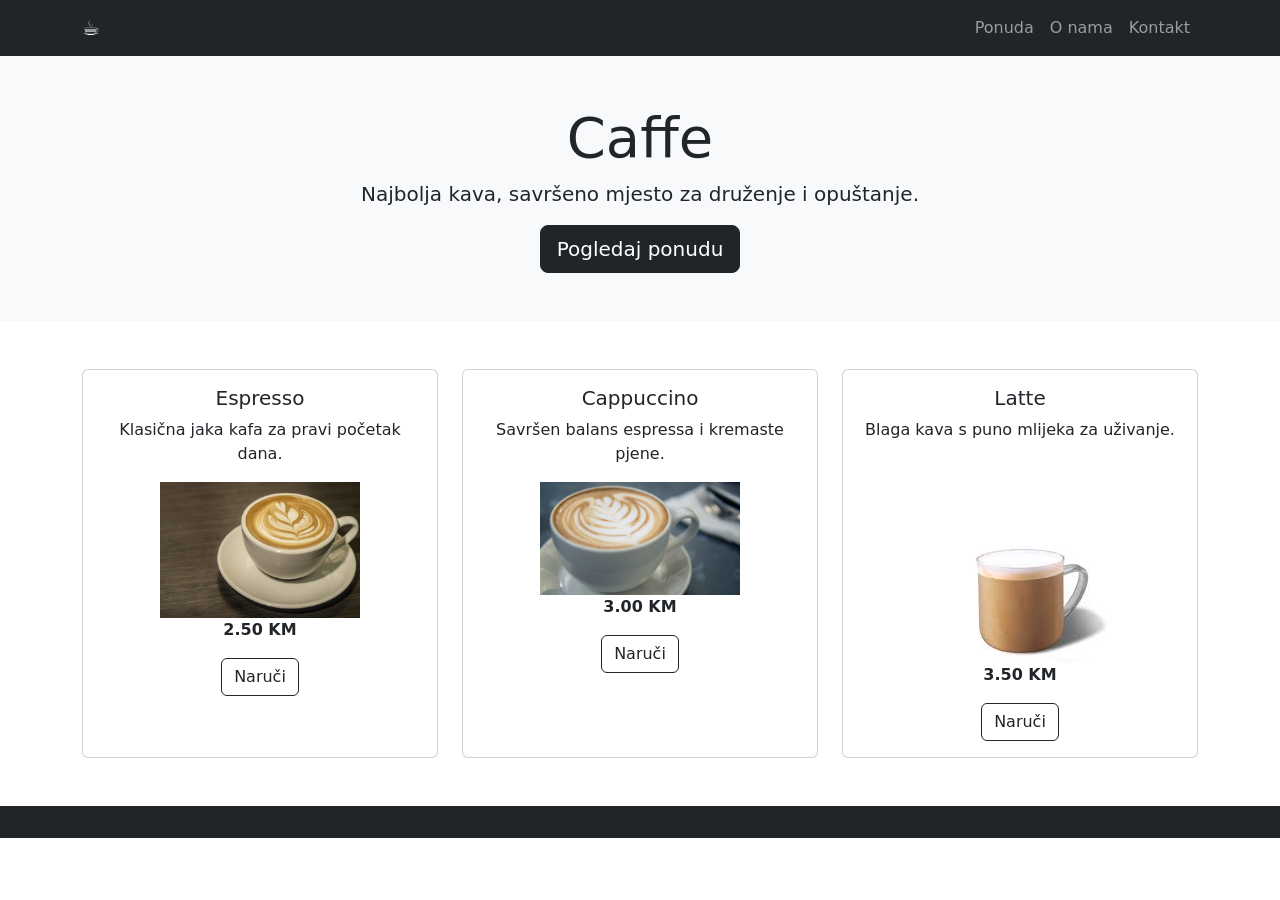
<file: index (10).html>
<!DOCTYPE html>
<html lang="hr">
<head>
  <meta charset="UTF-8">
  <meta name="viewport" content="width=device-width, initial-scale=1.0">
  <title>Zadatak 1 - Bootstrap Grid</title>

  <!-- Bootstrap CSS -->
  <link href="https://cdn.jsdelivr.net/npm/bootstrap@5.3.3/dist/css/bootstrap.min.css" rel="stylesheet">
  <!-- Naš custom CSS dolazi NAKON Bootstrapa -->
  <link rel="stylesheet" href="../assets/css/style.css">
</head>
<body>

  <!-- ============================================================
    ZADATAK - pročitaj sve prije nego počneš!

    Radiš landing page za fiktivni kafić "Kavica".

    ŠTO TREBAŠ NAPRAVITI:

    1. NAVBAR
       - Logo/naziv kafića lijevo
       - Linkovi desno: Ponuda, O nama, Kontakt
       - Na mobilnom se navbar sklapa u hamburger izbornik

    2. HERO SEKCIJA
       - Veliki naslov i kratki opis kafića
       - Jedan gumb (npr. "Pogledaj ponudu")
       - Centriran sadržaj

    3. KARTICE S PONUDOM (3 komada)
       - Espresso, Cappuccino, Latte
       - Svaka kartica: naziv, kratki opis, cijena, gumb
       - Na MOBILNOM:  kartice jedna ispod druge (puna širina)
       - Na TABLETU:   2 kartice u redu
       - Na DESKTOPU:  sve 3 kartice u jednom redu

    4. FOOTER
       - Tamna pozadina, copyright tekst centriran

    ============================================================
    PRAVILA:
    ✓ AI je dozvoljen
    ✗ Svaku Bootstrap klasu koju koristiš moraš znati objasniti
    ✗ Ne kopiraj tuđe rješenje bez razumijevanja

    PITANJA ZA RAZMIŠLJANJE dok radiš:
    - Što znači "col-lg-4"? Što je "lg"? Koliko iznosi u pikselima?
    - Zašto koristimo "container" a ne "container-fluid"?
    - Što bi se desilo bez "row" unutar "container"?
    - Kako Bootstrap zna na kojoj veličini ekrana smo?

    KORISNI LINKOVI:
    - Bootstrap docs:  https://getbootstrap.com/docs/5.3
    - Grid sistem:     https://getbootstrap.com/docs/5.3/layout/grid/
    - Navbar:          https://getbootstrap.com/docs/5.3/components/navbar/
    - Cards:           https://getbootstrap.com/docs/5.3/components/card/
    ============================================================ -->

    <!-- ==============================================
    ==============================================
    Nakon kloniranja a prije početka rada napravite
    svoj branch: git checkout -b rjesenje/ime-prezime
    Kad završite kod pošaljite ga tj pushajte na
    sljedeći način:
    git push --set-upstream origin rjesenje/ime-prezime
    =================================================
    ================================================= -->

  <!-- OVDJE PIŠI SVOJ KOD -->

<nav class="navbar navbar-expand-lg navbar-dark bg-dark">
  <div class="container">

    <!-- Logo -->
    <a class="navbar-brand" href="#">☕</a>

    <!-- Hamburger -->
    <button class="navbar-toggler" type="button"
        data-bs-toggle="collapse"
        data-bs-target="#menu">
        <span class="navbar-toggler-icon"></span>
    </button>

    <!-- Linkovi -->
    <div class="collapse navbar-collapse justify-content-end" id="menu">
      <ul class="navbar-nav">
        <li class="nav-item">
          <a class="nav-link" href="#">Ponuda</a>
        </li>
        <li class="nav-item">
          <a class="nav-link" href="#">O nama</a>
        </li>
        <li class="nav-item">
          <a class="nav-link" href="#">Kontakt</a>
        </li>
      </ul>
    </div>

  </div>
</nav>

<!-- ================= HERO ================= -->

<section class="py-5 text-center bg-light">
  <div class="container">

    <h1 class="display-4"> Caffe  </h1>
    <p class="lead">
      Najbolja kava, savršeno mjesto za druženje i opuštanje.
    </p>

    <a href="#" class="btn btn-dark btn-lg">
      Pogledaj ponudu
    </a>

  </div>
</section>

<!-- ================= PONUDA ================= -->

<section class="py-5">
  <div class="container">

    <div class="row g-4">

      <!-- Espresso -->
      <div class="col-12 col-md-6 col-lg-4">
        <div class="card h-100 text-center">
          <div class="card-body">
            <h5 class="card-title">Espresso</h5>
            <p class="card-text">
              Klasična jaka kafa za pravi početak dana.
            </p>
            <img src="expresso.jpg" alt="" width="200px">
            <p class="fw-bold">2.50 KM</p>
            <a href="#" class="btn btn-outline-dark">Naruči</a>
          </div>
        </div>
      </div>

      <!-- Cappuccino -->
      <div class="col-12 col-md-6 col-lg-4">
        <div class="card h-100 text-center">
          <div class="card-body">
            <h5 class="card-title">Cappuccino</h5>
            <p class="card-text">
              Savršen balans espressa i kremaste pjene.
            </p>
            <img src="capuccino.jpg" alt="" width="200px">
            <p class="fw-bold">3.00 KM</p>
            <a href="#" class="btn btn-outline-dark">Naruči</a>
          </div>
        </div>
      </div>

      <!-- Latte -->
      <div class="col-12 col-md-6 col-lg-4">
        <div class="card h-100 text-center">
          <div class="card-body">
            <h5 class="card-title">Latte</h5>
            <p class="card-text">
              Blaga kava s puno mlijeka za uživanje.
            </p>
            <img src="latte.jpg" alt="200px">
            <p class="fw-bold">3.50 KM</p>
            <a href="#" class="btn btn-outline-dark">Naruči</a>
          </div>
        </div>
      </div>

    </div>

  </div>
</section>

<!-- ================= FOOTER ================= -->

<footer class="bg-dark text-white text-center py-3">
  <div class="container">
    <p class="mb-0"></p>
  </div>
</footer>
</file>
<file: assets/css/style.css>
/* Ovdje trenutno nema custom stilova.
   Carousel za kartice koristi isključivo Bootstrap klase. */
</file>
